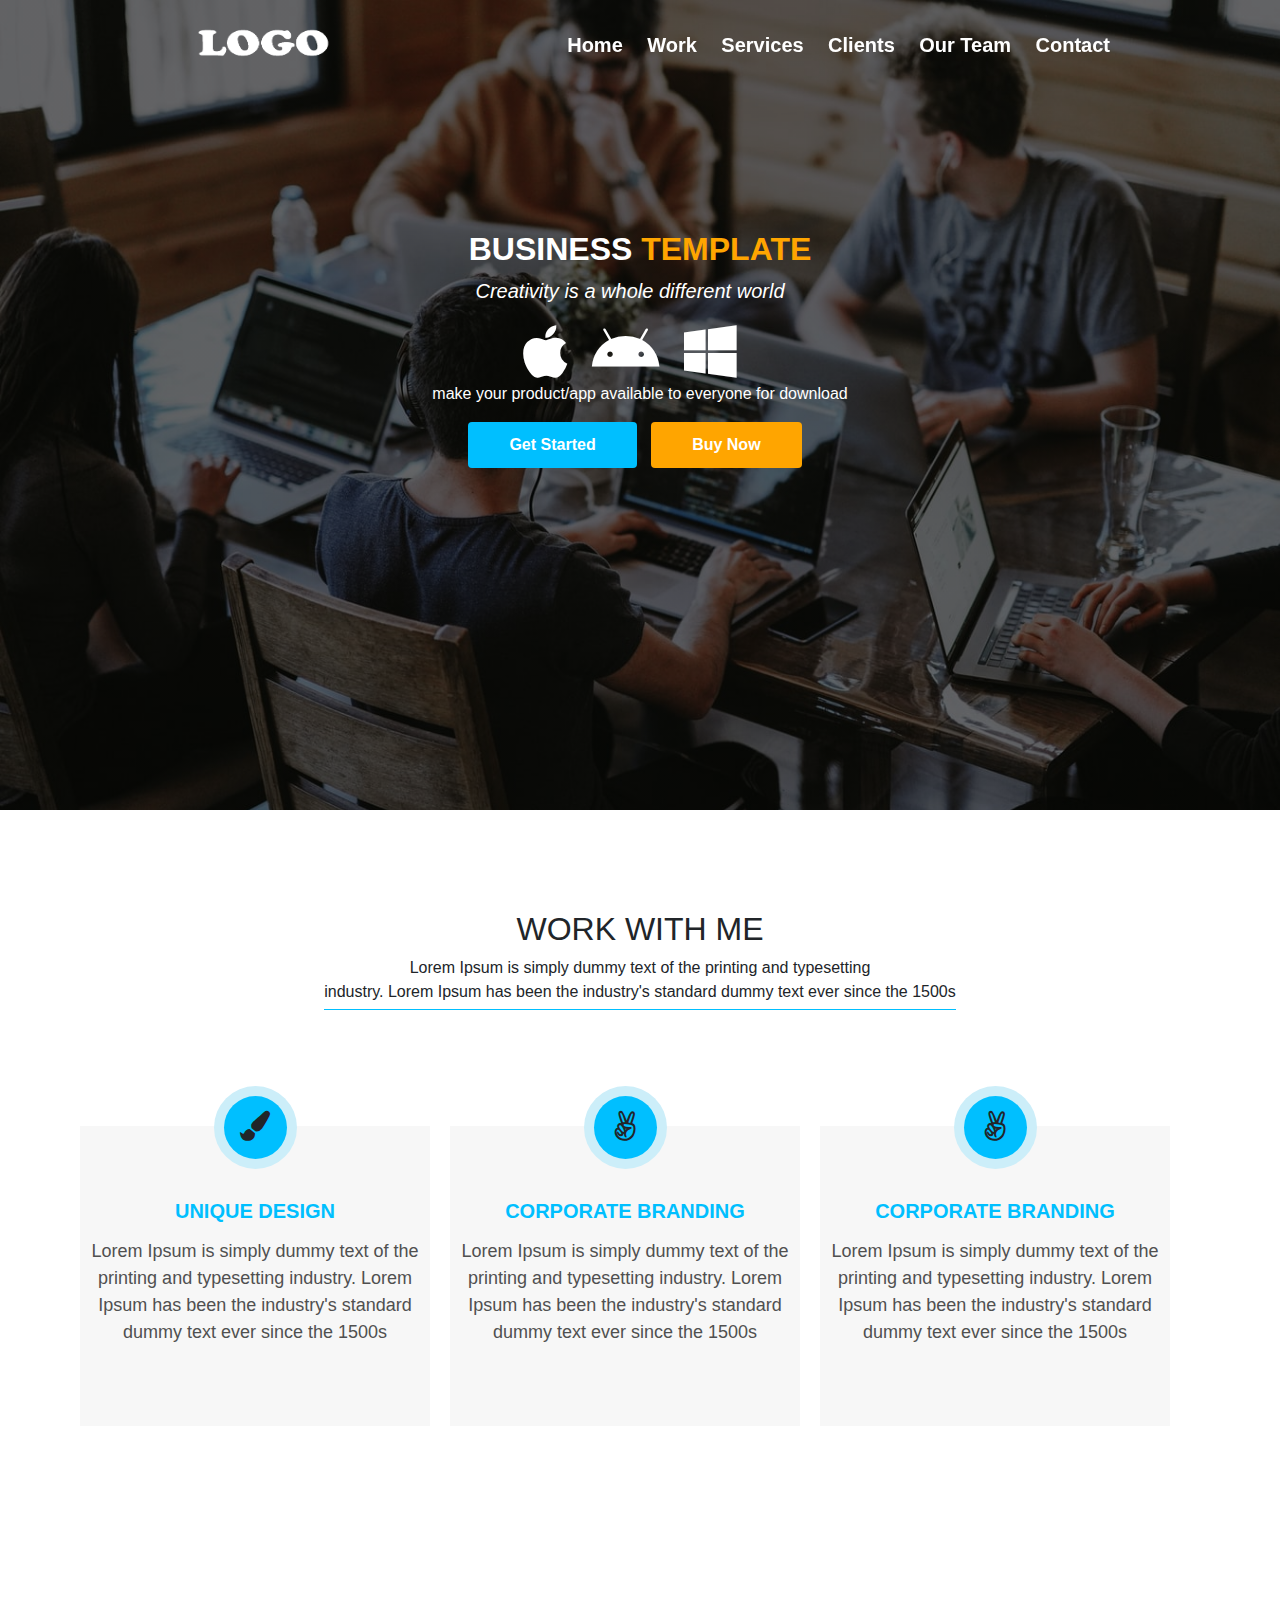
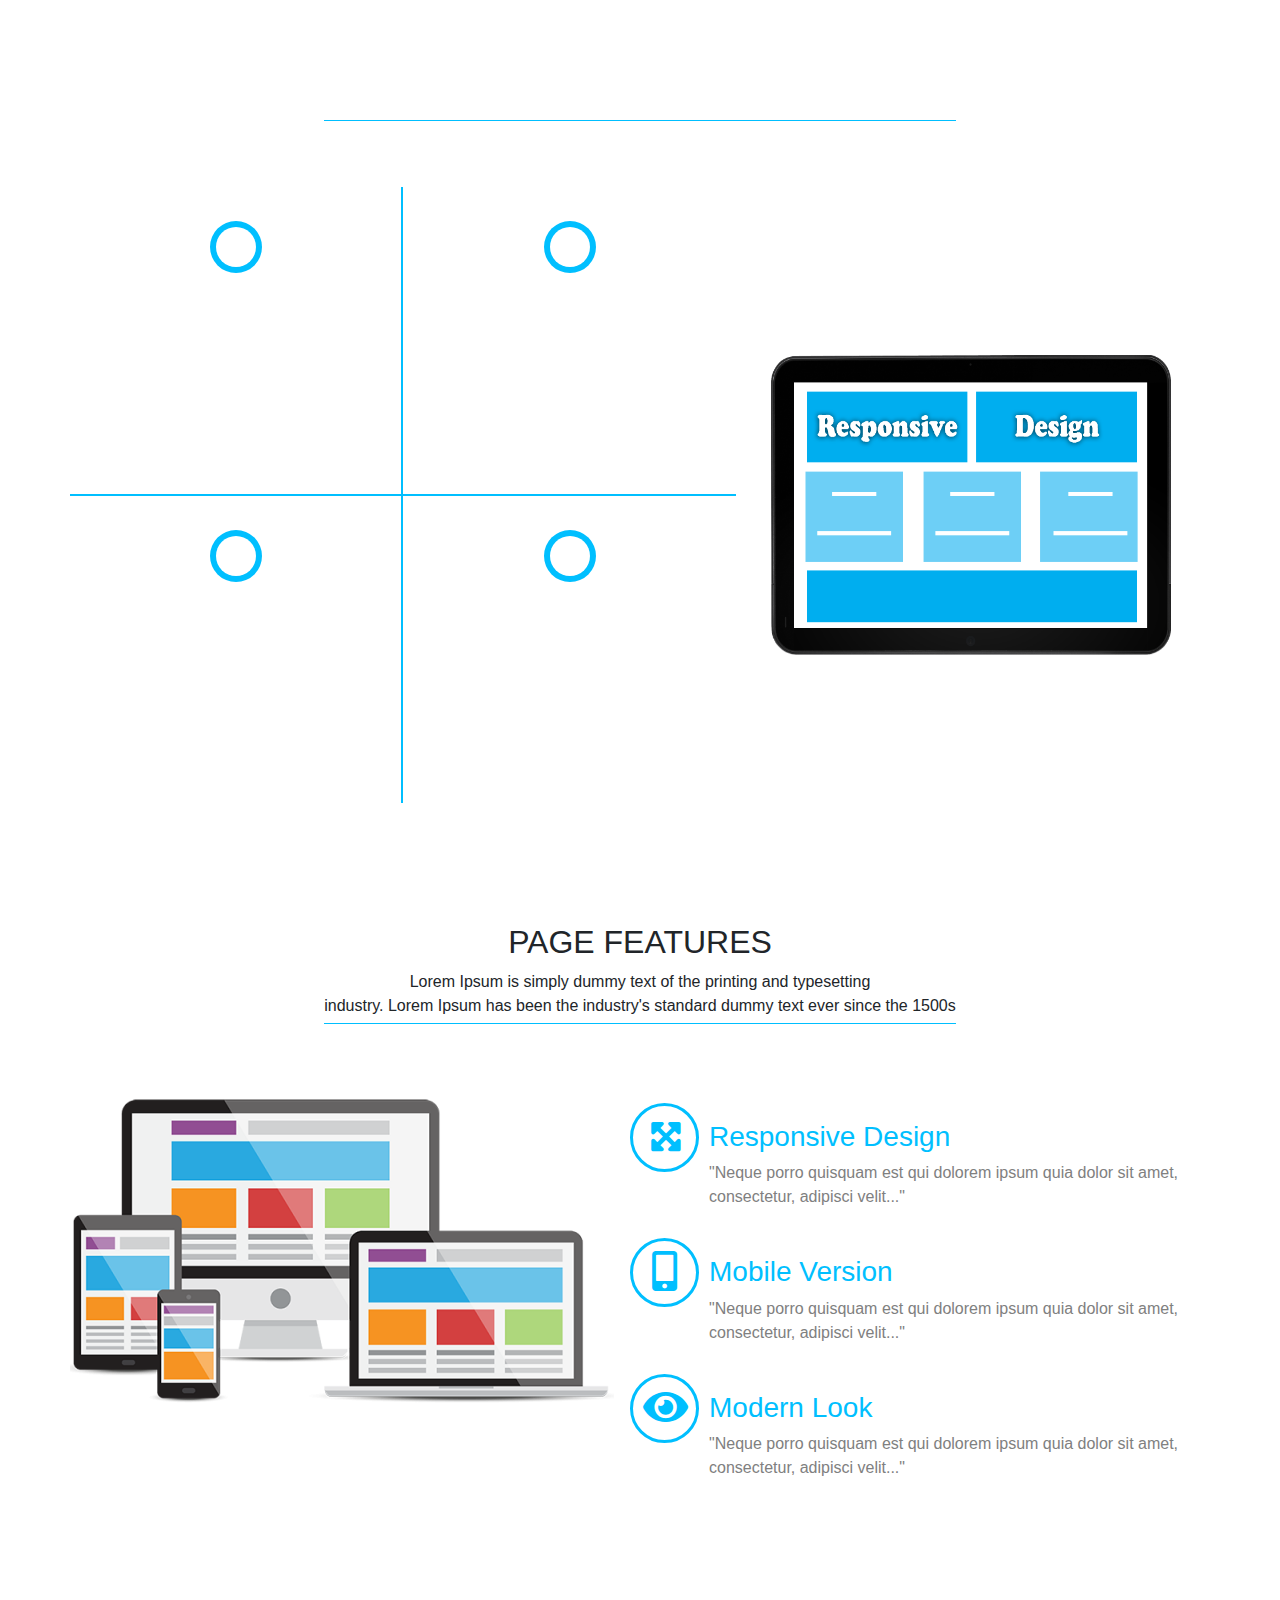
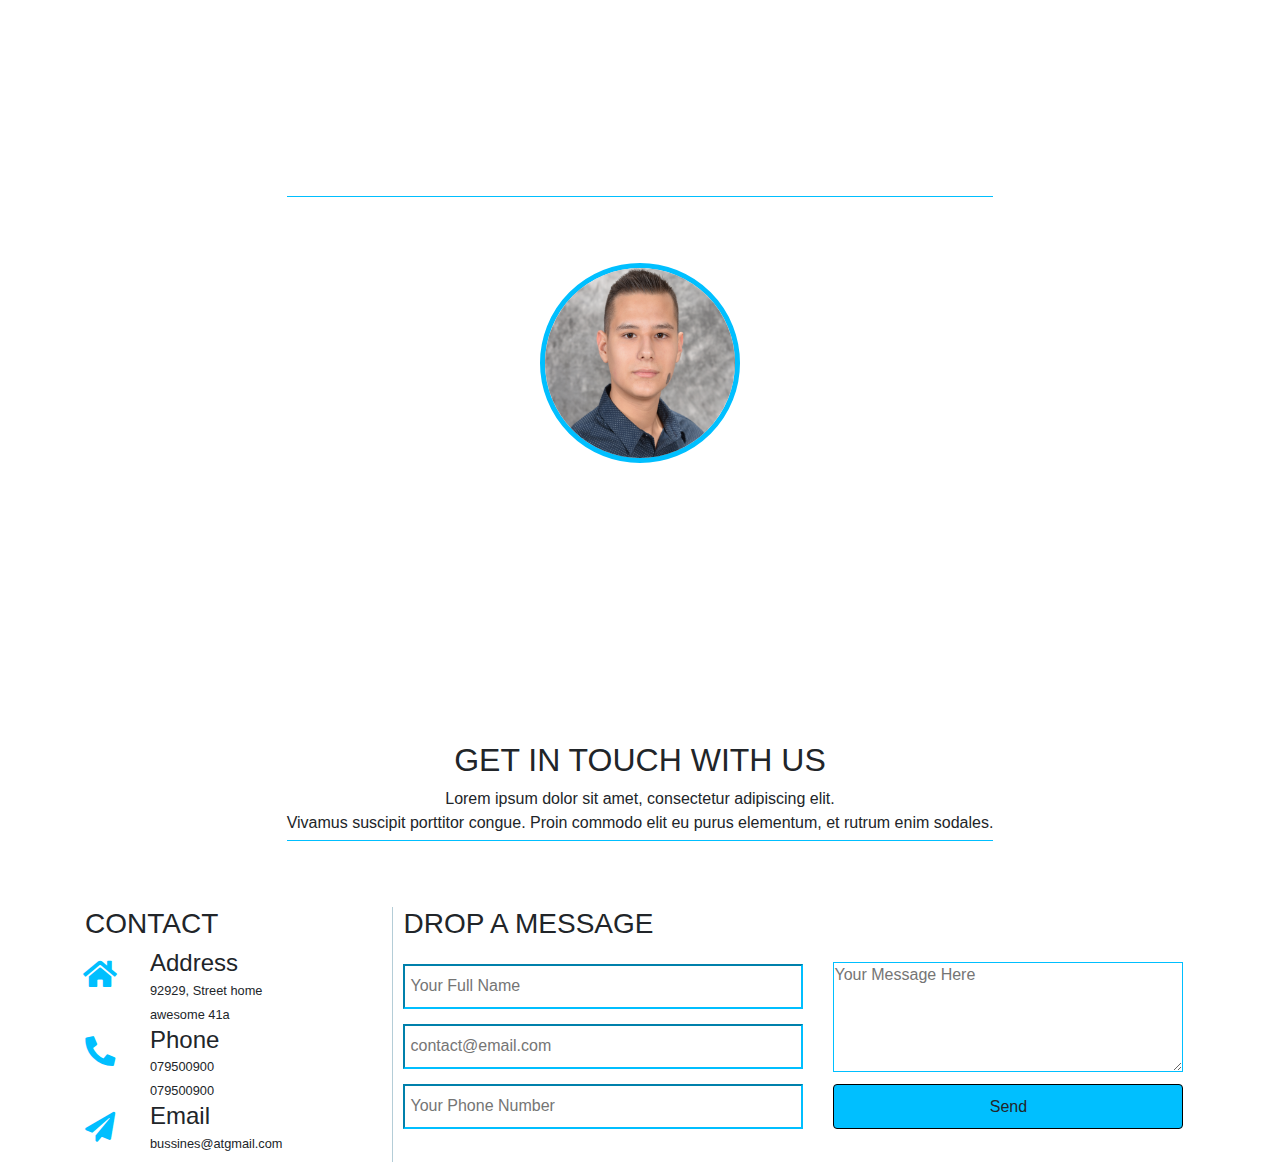
<file: index.html>
<!DOCTYPE html>
<html lang="en">
<head>
    <meta charset="UTF-8">
    <meta name="viewport" content="width=device-width, initial-scale=1">
    <title>UNNAMED PROJECT</title>
    <link href="css/style.css" rel="stylesheet" type="text/css">
    <link rel="stylesheet" href="https://use.fontawesome.com/releases/v5.15.2/css/all.css">
    <!-- Latest compiled and minified CSS -->
    <link rel="stylesheet" href="https://maxcdn.bootstrapcdn.com/bootstrap/4.5.2/css/bootstrap.min.css">

    <!-- jQuery library -->
    <script src="https://ajax.googleapis.com/ajax/libs/jquery/3.5.1/jquery.min.js"></script>

    <!-- Popper JS -->
    <script src="https://cdnjs.cloudflare.com/ajax/libs/popper.js/1.16.0/umd/popper.min.js"></script>

    <!-- Latest compiled JavaScript -->
    <script src="js/caroufredsel.js"></script>
    <script src="https://maxcdn.bootstrapcdn.com/bootstrap/4.5.2/js/bootstrap.min.js"></script>
    <script src="https://maxcdn.bootstrapcdn.com/bootstrap/4.5.2/js/bootstrap.min.js"></script>
</head>
<body>
<header>
    <div class="container-fluid">
        <div class="row">
            <nav class="nav-bar" id="nav-bar-mobile">
                <input type="checkbox" id="check">
                <label for="check" class="check-btn">
                    <i class="fas fa-bars"></i>
                </label>
                <a href="#" class="logo"><img class="company-logo img-responsive" src="images/logo.png"></a>
                <ul>
                    <li><a href="#">Home</a></li>
                    <li><a href="#">Work</a></li>
                    <li><a href="#">Services</a></li>
                    <li><a href="#">Clients</a></li>
                    <li><a href="#">Our Team</a></li>
                    <li><a href="#">Contact</a></li>
                </ul>
            </nav>
        </div>
    </div>
</header>
<section class="slider">
    <ul class="slide-carousel" id="slider-carousel">
        <li class="img1">
            <h2>BUSINESS <span>TEMPLATE</span></h2>
            <p><i class="italic-text">Creativity is a whole different world</i></p>
            <i class="fab fa-apple icon-cog"></i>
            <i class="fab fa-android"></i>
            <i class="fab fa-windows"></i>
            <p>make your product/app available to everyone for download</p>
            <a href="#" class="btn btn-half">Get Started</a>
            <a href="#" class="btn btn-full">Buy Now</a>
        </li>
        <li class="img2">
            <h2>BUSINESS <span>TEMPLATE</span></h2>
            <p><i class="italic-text">Creativity is a whole different world</i></p>
            <i class="fab fa-apple icon-cog"></i>
            <i class="fab fa-android"></i>
            <i class="fab fa-windows"></i>
            <p>make your product/app available to everyone for download</p>
            <a href="#" class="btn btn-half">Get Started</a>
            <a href="#" class="btn btn-full">Buy Now</a>
        </li>
        <li class="img3">
            <h2>BUSINESS <span>TEMPLATE</span></h2>
            <p><i class="italic-text">Creativity is a whole different world</i></p>
            <i class="fab fa-apple"></i>
            <i class="fab fa-android"></i>
            <i class="fab fa-windows"></i>
            <p>make your product/app available to everyone for download</p>
            <a href="#" class="btn btn-half">Get Started</a>
            <a href="#" class="btn btn-full">Buy Now</a>
        </li>
    </ul>
</section>

<section class="intro-area white" id="intro">

    <div class="container">
        <div class="row">
            <div class="col-sm-12 text-center">
                <h2>WORK WITH ME</h2>
                <div class="sub-heading">
                    <p>
                        Lorem Ipsum is simply dummy text of the printing and typesetting<br>
                        industry. Lorem Ipsum has been the industry's standard dummy
                        text ever since the 1500s
                    </p>
                </div>
            </div>
        </div>
        <div class="row block-columns">
            <div class=col-sm-4">
                <div class="intro-block">
                    <span class="intro-icon"><i class="fa fa-paint-brush"></i></span>
                    <h3>unique design</h3>
                    <p>
                        Lorem Ipsum is simply dummy text of the printing and typesetting
                        industry. Lorem Ipsum has been the industry's standard dummy
                        text ever since the 1500s
                    </p>
                </div>
            </div>
            <div class=col-sm-4">
                <div class="intro-block">
                    <span class="intro-icon"><i class="fab fa-angellist"></i></span>
                    <h3>Corporate branding</h3>
                    <p>
                        Lorem Ipsum is simply dummy text of the printing and typesetting
                        industry. Lorem Ipsum has been the industry's standard dummy
                        text ever since the 1500s
                    </p>
                </div>
            </div>
            <div class=col-sm-4">
                <div class="intro-block">
                    <span class="intro-icon"><i class="fab fa-angellist"></i></span>
                    <h3>Corporate branding</h3>
                    <p>
                        Lorem Ipsum is simply dummy text of the printing and typesetting
                        industry. Lorem Ipsum has been the industry's standard dummy
                        text ever since the 1500s
                    </p>
                </div>
            </div>
        </div>
    </div>
</section>
<section class="feature-area" id="feature">
    <div class="container">
        <div class="row">
            <div class="col-sm-12">
                <div class="title text-center">
                    <h2>OUR WORK</h2>
                    <div class="sub-heading">
                        <p>
                            Lorem Ipsum is simply dummy text of the printing and typesetting<br>
                            Lorem Ipsum is simply dummy text of the printing and typesetting<br>
                            industry. Lorem Ipsum has been the industry's standard dummy
                            text ever since the 1500s
                        </p>
                    </div>
                </div>
            </div>
        </div>
        <div class="row feature-section">
                <div class="feature-block text-center">
                    <div class="single-feature feature-circle">
                        <div class="circle">
                            <span class="feature-icon"><i class="fa fa-exchange-alt"></i></span>
                        </div>
                        <h3>CUSTOM SCROLLBARS</h3>
                        <p>
                            Lorem ipsum dolor sit amet, consectetur adipiscing elit.
                            Fusce luctus nisl lorem,
                            at eleifend metus egestas quis. Etiam neque quam.
                        </p>
                    </div>
                    <div class="single-feature feature-circle clear-right-border">
                        <div class="circle">
                            <span class="feature-icon"><i class="fas fa-star-half-alt"></i></span>
                        </div>
                        <h3>ROBUST DEMO PACKAGE</h3>
                        <p>
                            Lorem ipsum dolor sit amet, consectetur adipiscing elit.
                            Fusce luctus nisl lorem,
                            at eleifend metus egestas quis. Etiam neque quam.
                        </p>
                    </div>
                    <div class="single-feature feature-circle clear-bottom-border">
                        <div class="circle">
                            <span class="feature-icon"><i class="fa fa-arrows-alt"></i></span>
                        </div>
                        <h3>EASY TO USE</h3>
                        <p>
                            Lorem ipsum dolor sit amet, consectetur adipiscing elit.
                            Fusce luctus nisl lorem,
                            at eleifend metus egestas quis. Etiam neque quam.
                        </p>
                    </div>
                    <div class="single-feature feature-circle clear-right-border clear-bottom-border">
                        <div class="circle">
                            <span class="feature-icon"><i class="fa fa-cog"></i></span>
                        </div>
                        <h3>TONS OF API CALLBACK</h3>
                        <p>
                            Lorem ipsum dolor sit amet, consectetur adipiscing elit.
                            Fusce luctus nisl lorem,
                            at eleifend metus egestas quis. Etiam neque quam.
                        </p>
                    </div>
                </div>
            <div class="col-sm-4 col-lg-4">
                <div class="feature-mockup">
                    <img src="images/tablet-responsive.png" class="img-responsive">
                </div>
            </div>
        </div>


    </div>
</section>

<section class="more-feature-area" id="more-feature">
    <div class="container">
        <div class="row">
                <div class="col-sm-12 text-center">
                    <h2>PAGE FEATURES</h2>
                    <div class="sub-heading">
                        <p>
                            Lorem Ipsum is simply dummy text of the printing and typesetting<br>
                            industry. Lorem Ipsum has been the industry's standard dummy
                            text ever since the 1500s
                        </p>
                    </div>
                </div>
            </div>
        <div class="row more-feature-area-desc">
            <div class="responsive-image-section">
                <img src="images/responsive-design.png" class="img-responsive">
            </div>
            <div class="feature-list">
                <ul>
                    <li>
                        <div class="single-feature-li">
                            <div class="more-feature-icon">
                                <i class="fa fa-arrows-alt"></i>
                            </div>
                                <div class="more-feature-sub-heading">
                                    <h3>Responsive Design</h3>
                                    <p>"Neque porro quisquam est qui dolorem ipsum quia dolor sit amet, consectetur, adipisci velit..."</p>
                                </div>
                        </div>
                    </li>
                    <li>
                        <div class="single-feature-li">
                            <div class="more-feature-icon">
                                <i class="fas fa-mobile-alt"></i>
                            </div>
                            <div class="more-feature-sub-heading">
                                <h3>Mobile Version</h3>
                                <p>"Neque porro quisquam est qui dolorem ipsum quia dolor sit amet, consectetur, adipisci velit..."</p>
                            </div>
                        </div>
                    </li>
                    <li>
                        <div class="single-feature-li">
                            <div class="more-feature-icon">
                                <i class="fas fa-eye"></i>
                            </div>
                            <div class="more-feature-sub-heading">
                                <h3>Modern Look</h3>
                                <p>"Neque porro quisquam est qui dolorem ipsum quia dolor sit amet, consectetur, adipisci velit..."</p>
                            </div>
                        </div>
                    </li>
                </ul>
            </div>
        </div>
            </div>
        </section>

<section class="team">
    <div class="container">
        <div class="row team-desc">
            <div class="text-center">
                <h2>MEET THE TEAM</h2>
                <div class="sub-heading">
                    <p>
                        Lorem ipsum dolor sit amet, consectetur adipiscing elit.<br>
                        Vivamus suscipit porttitor congue. Proin commodo elit eu purus elementum,
                        et rutrum enim sodales.
                    </p>
                </div>
            </div>
        </div>
        <div class="row carousel-view">
            <div id="carousel-team" class="carousel slide" data-ride="carousel">
                <ol class="carousel-indicators">
                    <li data-target="#carousel-team" data-slide-to="0" class="active"></li>
                    <li data-target="#carousel-team" data-slide-to="1"></li>
                    <li data-target="#carousel-team" data-slide-to="2"></li>
                </ol>
                <div class="carousel-inner">
                    <div class="carousel-item active text-center">
                        <img src="images/junior-dev-circular.png" class="image-icon">
                        <h2>Angel Petrushevski</h2>
                        <h4>Junior Web-Developer</h4>
                        <p>Talented Developer</p>
                    </div>
                    <div class="carousel-item text-center">
                        <img src="images/junior-dev-circular.png" class="image-icon">
                        <h2>Angel Petrushevski</h2>
                        <h4>Junior Web-Developer</h4>
                        <p>Talented Developer</p>
                    </div>
                    <div class="carousel-item text-center">
                        <img src="images/junior-dev-circular.png" class="image-icon">
                        <h2>Angel Petrushevski</h2>
                        <h4>Junior Web-Developer</h4>
                        <p>Talented Developer</p>
                    </div>
                </div>
            </div>
        </div>
    </div>
</section>

<section class="contact-section">
    <div class="container">
        <div class="row">
            <div class="col-sm-12 text-center contact-dev">
                <h2>GET IN TOUCH WITH US</h2>
                <div class="sub-heading">
                    <p>
                        Lorem ipsum dolor sit amet, consectetur adipiscing elit.<br>
                        Vivamus suscipit porttitor congue. Proin commodo elit eu purus elementum,
                        et rutrum enim sodales.
                    </p>
                </div>
            </div>
        </div>
        <div class="row contact-me">
            <div class="contact-area">
                <h3>CONTACT</h3>
                <div class="single-contact-info">
                    <div class="contact-icon">
                        <i class="fas fa-home"></i>
                    </div>
                    <div class="contact-info">
                        <h4>Address</h4>
                        <small>92929, Street home<br>awesome 41a</small>

                    </div>
                </div>
                <div class="single-contact-info">
                    <div class="contact-icon">
                        <i class="fas fa-phone"></i>
                    </div>
                    <div class="contact-info">
                        <h4>Phone</h4>
                        <small>079500900<br>079500900</small>

                    </div>
                </div>
                <div class="single-contact-info">
                    <div class="contact-icon">
                        <i class="fas fa-paper-plane"></i>
                    </div>
                    <div class="contact-info">
                        <h4>Email</h4>
                        <small>bussines@atgmail.com</small>
                    </div>
                </div>
            </div>
            <div class="message">
                <h3>DROP A MESSAGE</h3>
                <form class="message-form">
                    <div class="single-form">
                        <input type="text" placeholder="Your Full Name">
                    </div>
                    <div class="single-form">
                        <input type="text" placeholder="contact@email.com">
                    </div>
                    <div class="single-form">
                        <input type="text" placeholder="Your Phone Number">
                    </div>
                </form>
            </div>
            <div class="text-area">
                <textarea placeholder="Your Message Here"></textarea>
                <div class="btn">Send</div>
            </div>
        </div>
    </div>
</section>
<script src="js/script.js"></script>
</body>
</html>
</file>
<file: css/style.css>
*,html,body{
    margin: 0;
    padding: 0;
}
html,body{
    overflow-x: hidden;
}
/*----- PAGE HEADER -----*/

header{
    height: 90px;
    line-height: 90px;
    position: fixed;
    z-index: 1;
    width: 100%;
    background-color: transparent;
}
ul{
    list-style: none;
}
ul li{
    display: inline-block;
}
.logo img{
    width: 150px;
    height: 85px;
    margin-left: 40px;
}
header .nav-bar{
    background-color: transparent;
    width: 100%;
    height: 90px;
    padding: 0 150px;
}
header .nav-bar ul{
    float: right;
}
header .nav-bar ul li{
    padding-right: 20px;
}
header a{
    color: white;
    font-weight: 600;
}
header ul li a{
    font-size: 20px;
}
header a:hover{
    text-decoration: none;
    color: red;
    transition: 0.5s;
}
.check-btn{
    font-size: 30px;
    float: right;
    color: white;
    margin-right: 40px;
    cursor: pointer;
    display: none;
    margin-bottom: 0;
}
#check{
    display: none;
}
.secondary{
    background-color: deepskyblue;
    transition: 0.3s ease-in;
}

.img1{
    background-image: linear-gradient(rgba(0,0,0,0.5),rgba(0,0,0,0.5)),url("../images/slider3.jpg");
    background-size: cover;
    background-repeat: no-repeat;
    height: 810px;
}
.img2{
    background-image: linear-gradient(rgba(0,0,0,0.5),rgba(0,0,0,0.5)),url("../images/slider2.jpg");
    background-size: cover;
    background-repeat: no-repeat;
    background-position: bottom;
    min-height: 810px;
}
.img3{
    background-image: linear-gradient(rgba(0,0,0,0.5),rgba(0,0,0,0.5)),url("../images/slider1.jpg");
    background-size: cover;
    background-repeat: no-repeat;
    background-position: top;
    min-height: 810px;
}
.slider,.slider ul,.slider ul li{
    height: 810px;
    width: 100%;
    color: white;
    text-align: center;
}
.slide-carousel ul li{
    border: 1px solid black;
    display: none;
}
.slider h2{
    font-weight: bold;
    margin-top: 230px;
}
h2 span{
    color: orange;
}
.slider a{
    padding: 10px 40px;
    margin-right: 10px;
}
.slider a.btn-half{
    background-color: deepskyblue;
    color: white;
    font-weight: bold;
}
.slider a.btn-half:hover{
    opacity: 85%;
    transition: 0.5s;
}
.slider a.btn-full:hover{
    opacity: 85%;
    transition: 0.5s;
}
.slider a.btn-full{
    background-color: orange;
    color: white;
    font-weight: bold;
}
.slider i{
    font-size: 60px;
    margin-right: 20px;
}
.italic-text{
    font-size: 20px!important;
}
.intro-area{
    position: relative;
    padding: 100px 0;
    text-align: center;
}
.sub-heading{
    position: relative;
    margin-bottom: 50px;
}
.sub-heading p {
    padding-bottom: 5px;
    display: inline-block;
    border-bottom: 1px solid deepskyblue;
    line-height: 24px;
}
.block-columns{
    width: 100%;
    height: 100%;
    display: flex;
    flex-direction: row;
    justify-content: space-evenly;
}

.intro-block{
    width: 350px;
    height: 300px;
    background: #f7f7f7;
    padding: 10px 10px;
    margin: 50px 10px;
}
.intro-block .intro-icon{
    font-size: 30px;
    position: relative;
    padding: 16px;
    top: -40px;
}
.intro-block:hover{
    background: #0AABE1;
    cursor: pointer;
}
.intro-block:hover{
    transition: 0.6s ease;
}
.intro-block .fab,.intro-block .fa{
    width: 63px;
    height: 63px;
    padding: 15px;
    border-radius: 50%;
    background-color: deepskyblue;
    box-shadow: 0 0 0 10px #CCEEF9;
}
.intro-block:hover .fa,.intro-block:hover .fab{
    background: white;
    box-shadow: 0 0 0 10px deepskyblue;
}
.intro-block h3{
    font-size: 20px;
    color: deepskyblue;
    font-weight: 700;
    text-transform: uppercase;
    margin-bottom: 15px;
}
.intro-block p{
    color: #505050;
    font-size: 18px;
}
.intro-block:hover h3,.intro-block:hover p{
    color: #f6f6f6;
}
.feature-mockup img{
    margin-left: 20px;
    width: 400px;
    height: 300px;
}
.feature-section{
    display: flex;
    flex-direction: row;
    align-items: center;
    flex-wrap: wrap;
    width: 100%;
    height: 100%;
}
.single-feature{
    width: 50%;
    border-bottom: 2px solid deepskyblue;
    border-right: 2px solid deepskyblue;
    padding: 30px 10px;
}
.clear-right-border{
    border-right: 0 transparent;
}
.clear-bottom-border{
    border-bottom: 0 transparent;
}

.feature-area{
    background-image: linear-gradient(rgba(0,0,0,0.5),rgba(0,0,0,0.5)),url("../images/work.jpg");
    background-size: cover;
    background-position: center bottom;
    background-attachment: fixed;
}

.title h2{
    color: white;
    margin-top: 20px;
}
.title .sub-heading p{
    color: white;
}
.single-feature h3,.single-feature p{
    color: white;
}
.feature-block{
    width: 60%;
    display: flex;
    flex-wrap: wrap;
    flex-direction: row;
    margin-bottom: 20px;
    align-content: center;
}
.circle{
    width: 40px;
    height: 40px;
    border-radius: 50%;
    box-shadow: 0 0 0 6px deepskyblue;
    margin: 10px auto;
}
.circle .feature-icon{
    text-align: center;
    font-size: 25px;
    color: white;
}
.single-feature:hover{
    cursor: pointer;
}
.single-feature:hover .circle{
    box-shadow: 0 0 0 6px mediumspringgreen;
}
.more-feature-area{
    padding: 100px 0;
}
.more-feature-area-desc{
    width: 100%;
    display: flex;
    flex-direction: row;
    justify-content: space-between;
}

.feature-list{
    width: 550px;
}
.single-feature-li{
    display: flex;
    align-items: center;
}
.single-feature-li:hover{
    cursor: pointer;
}
.single-feature-li:hover .more-feature-icon{
    background-color: deepskyblue;
}
.single-feature-li:hover .fa, .single-feature-li:hover .fas{
    color: white;
}
.more-feature-sub-heading{
    margin-left: 10px;
}
.more-feature-sub-heading h3{
    margin-top: 30px;
    color: deepskyblue;
}
.more-feature-sub-heading p{
    color: gray;
}
.more-feature-icon{
    border-radius: 50%;
    border: 3px solid deepskyblue;
    margin-top: -40px;
}
.more-feature-icon .fa-arrows-alt{

    transform: rotate(45deg);

}
.more-feature-icon .fas,.more-feature-icon .fa{
    width: 63px;
    height: 63px;
    padding: 10px;
    text-align: center;
    font-size: 40px;
    color: deepskyblue;
}
.feature-list ul{
    margin: 0;
}
.image-icon{
    width: 200px;
    height: 200px;
    border-radius: 50%;
    border: 5px solid deepskyblue;
    margin-bottom: 25px;
}
.carousel-view{
    display: flex;
    justify-content: center;
}
.team{
    background-image: linear-gradient(rgba(0,0,0,0.7),rgba(0,0,0,0.7)),url("../images/network.jpg");
    background-position: center;
    background-attachment: fixed;
    padding-top: 100px;
    padding-bottom: 100px   ;
    color: white;
    z-index: 1;
}
.team-desc{
    display: flex;
    justify-content: center;
}
.carousel-indicators{
    margin-bottom: -60px;
}
.single-contact-info{
    display: flex;
}
.contact-icon{
    width: 60px;
    height: 60px;
    text-align: center;
    padding: 10px;
}
.contact-icon .fas{
    font-size: 30px;
    color: deepskyblue;
}
.contact-area{
    border-right: 1px solid #b4cdd7;
    padding-right: 110px;
}
.contact-info{
    padding-left: 20px;
}
.contact-info h4{
    margin-bottom: 0;
}
.contact-icon .fa-phone{
    transform: rotate(90deg);
}
.contact-area h3{
    margin-left: 15px;
}
.message{
    padding-left: 10px;
    padding-right: 10px;
}

.single-form{
    text-align: center;
}
.single-form input{
    width: 400px;
    height: 45px;
    padding-left: 5px;
    margin-top: 15px;
}
.text-area textarea{
    height: 110px;
    width: 100%;
}
.text-area{
    width: 390px;
    margin-top: 45px;
    padding: 10px 20px;
}
.text-area .btn{
    width: 100%;
    height: 45px;
    border: 1px solid black;
    margin-top: 5px;
    display: flex;
    align-items: center;
    justify-content: center;
    background-color: deepskyblue;
}
.contact-dev h2{
    margin-top: 30px;
}
.single-form input,.text-area textarea{
    outline: none;
    border-color: deepskyblue;
}
.single-form input:focus ,textarea:focus{
    outline: none;
    border-color: deepskyblue;
    box-shadow: 0 0 10px deepskyblue;
}
.text-area .btn:hover{
    background-color: deepskyblue;
    opacity: 85%;
}
/* MOBILE VERSION */
@media only screen and (max-width: 992px) {
    header ul li a{
        font-size: 18px;
    }
}
@media only screen and (max-width: 768px) {
    .check-btn{
        display: block;
    }
    header{
        padding: 0;
        height: 70px;
        line-height: 70px;
    }
    header .container{
        margin: 0;
        width: 100%;
    }
    header .nav-bar{
        padding: 0;
        height: 70px;
    }
    .logo img{
        height: 65px;
        width: 130px;
    }
    header ul{
        position: relative;
        background-color: deepskyblue;
        width: 100%;
        text-align: center;
        left: -120%;
        transition: all 0.5s;
    }
    header .nav-bar ul li{
        display: block;
        width: 100%;
    }
    #check:checked ~ ul{
        left: 0;
        background-color: deepskyblue;
    }
    #check:checked header .nav-bar{
        background-color: deepskyblue;
    }

    .slider a.btn{
        display: block;
        width: 50%;
        margin: 10px auto;
    }
    .intro-area .block-columns{
        margin: 0 auto;
    }
    .feature-section{
        flex-direction: column;
    }
    .single-feature{
        width: 100%;
        border-bottom: 0;
        border-right: 0;
    }
    .feature-area .feature-section{
        margin: 0 auto;
    }
    .feature-mockup{
        display: none;
    }
    .feature-mockup img{
        margin: 0 auto;
        width: 300px;
        height: 200px;
    }
    .responsive-image-section img{
        width: 100%;
       margin: 0 auto;
    }
    .more-feature-area .more-feature-area-desc{
        justify-content: center;
        margin: 0;
    }
    .team .team-desc p{
        padding: 0 20px;
    }
    .contact-me{
        margin: 0 auto;
    }
    .contact-area{
        padding: 0;
        margin: 0 auto;
        border-right: 0;
    }
    .message{
        width: 100%;
    }
    .single-form input{
        width: 100%;
    }
    .text-area{
        margin: 10px auto;
        padding: 0 10px;
        width: 100%;
    }
    .contact-section h3{
        text-align: center;
    }
    .img1{
        background-size: cover;
    }
    .img2{
        background-size: cover;
        background-position: bottom;
    }
    .im3{
        background-size: cover;
        background-position: top;
    }



}
</file>
